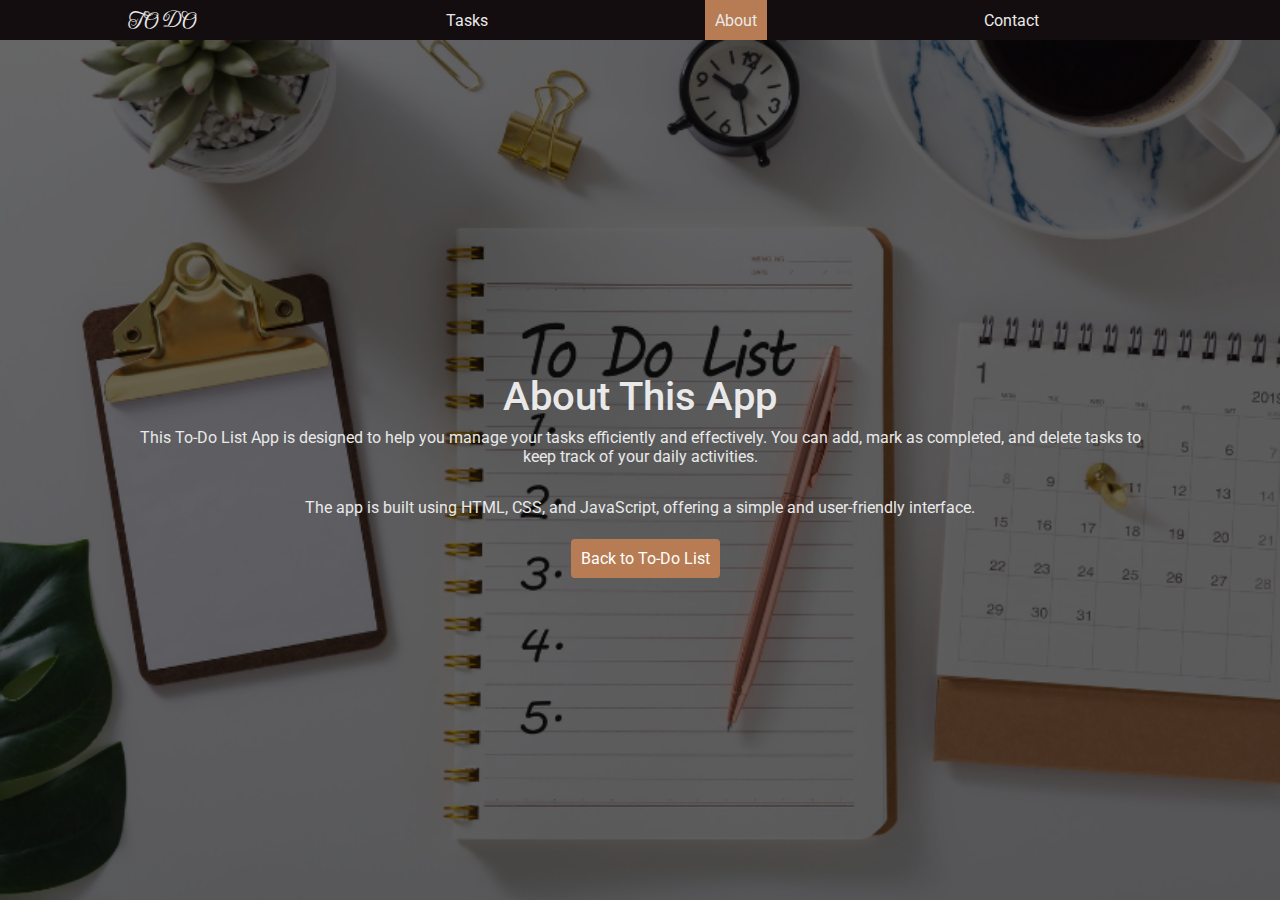
<file: about.html>
<!DOCTYPE html>
<html lang="en">
  <head>
    <meta charset="UTF-8" />
    <meta name="viewport" content="width=device-width, initial-scale=1.0" />
    <link rel="stylesheet" href="styles/style.css" />
    <title>Task Manager</title>
  </head>
  <body>
    <header>
      <div class="container">
        <div class="logo">TO DO</div>
        <nav>
          <ul class="nav-list">
            <li><a href="tasks.html">Tasks</a></li>
            <li class="active"><a href="about.html">About</a></li>
            <li><a href="contact.html">Contact</a></li>
          </ul>
        </nav>
      </div>
    </header>

    <main>
      <div class="background"></div>

      <div class="cover">
        <div class="container">
          <h1 class="about-title">About This App</h1>
          <p class="about-text">
            This To-Do List App is designed to help you manage your tasks
            efficiently and effectively. You can add, mark as completed, and
            delete tasks to keep track of your daily activities.
          </p>
          <p class="about-text">
            The app is built using HTML, CSS, and JavaScript, offering a simple
            and user-friendly interface.
          </p>
          <a class="btn" href="tasks.html">Back to To-Do List</a>
        </div>
      </div>
    </main>

    <script src="js/app.js"></script>
  </body>
</html>
</file>
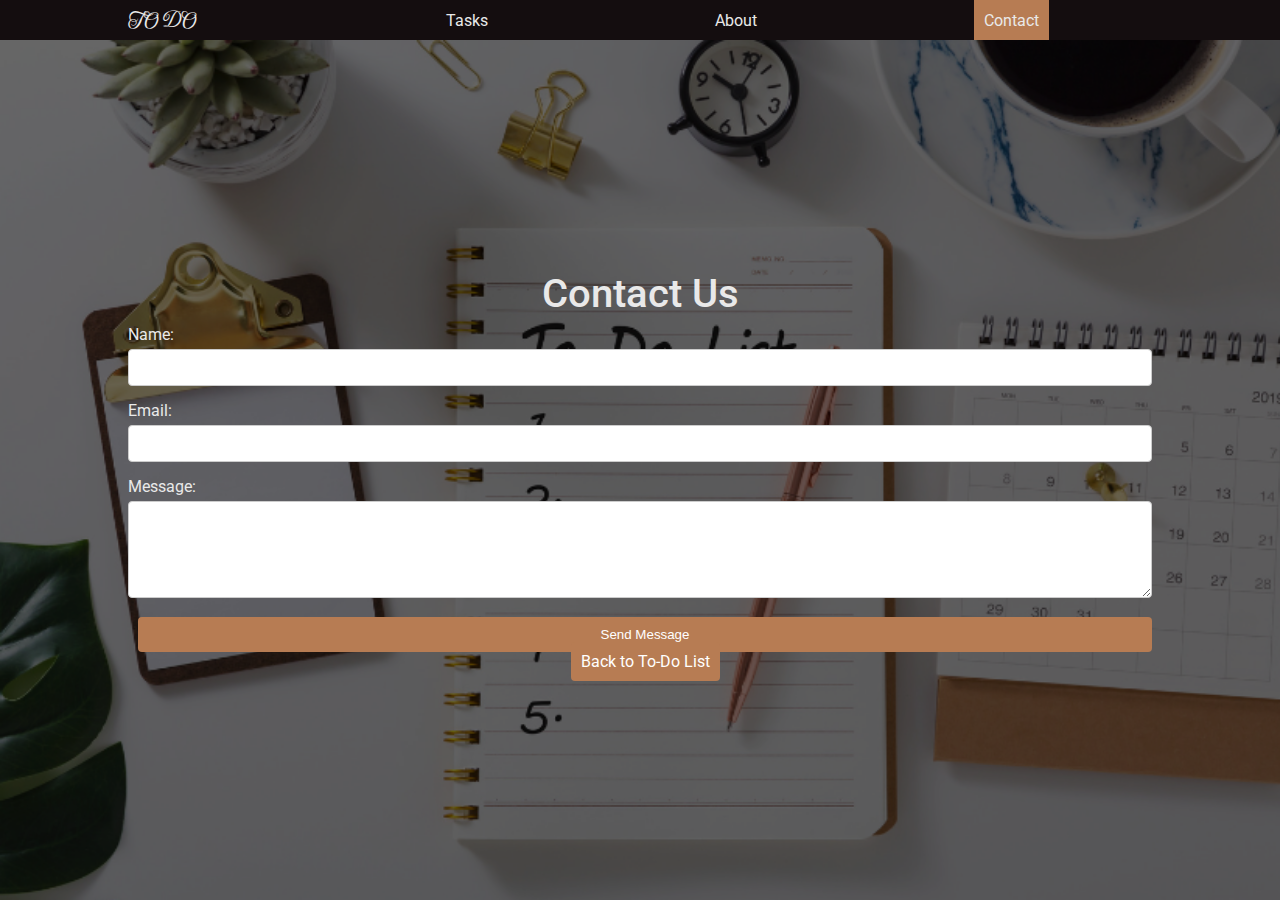
<file: contact.html>
<!DOCTYPE html>
<html lang="en">
  <head>
    <meta charset="UTF-8" />
    <meta name="viewport" content="width=device-width, initial-scale=1.0" />
    <link rel="stylesheet" href="styles/style.css" />
    <title>Task Manager</title>
  </head>
  <body>
    <header>
      <div class="container">
        <div class="logo">TO DO</div>
        <nav>
          <ul class="nav-list">
            <li><a href="tasks.html">Tasks</a></li>
            <li><a href="about.html">About</a></li>
            <li class="active"><a href="contact.html">Contact</a></li>
          </ul>
        </nav>
      </div>
    </header>

    <main>
      <div class="background"></div>

      <div class="cover">
        <div class="container">
          <h1 class="contact-title">Contact Us</h1>
          <form class="contact-form">
            <div class="form-group">
              <label for="name">Name:</label>
              <input type="text" id="name" name="name" required />
            </div>
            <div class="form-group">
              <label for="email">Email:</label>
              <input type="email" id="email" name="email" required />
            </div>
            <div class="form-group">
              <label for="message">Message:</label>
              <textarea
                id="message"
                name="message"
                rows="5"
                required
              ></textarea>
            </div>
            <button type="submit" class="btn">Send Message</button>
          </form>
          <a class="btn" href="tasks.html">Back to To-Do List</a>
        </div>
      </div>
    </main>

    <script src="js/app.js"></script>
  </body>
</html>
</file>
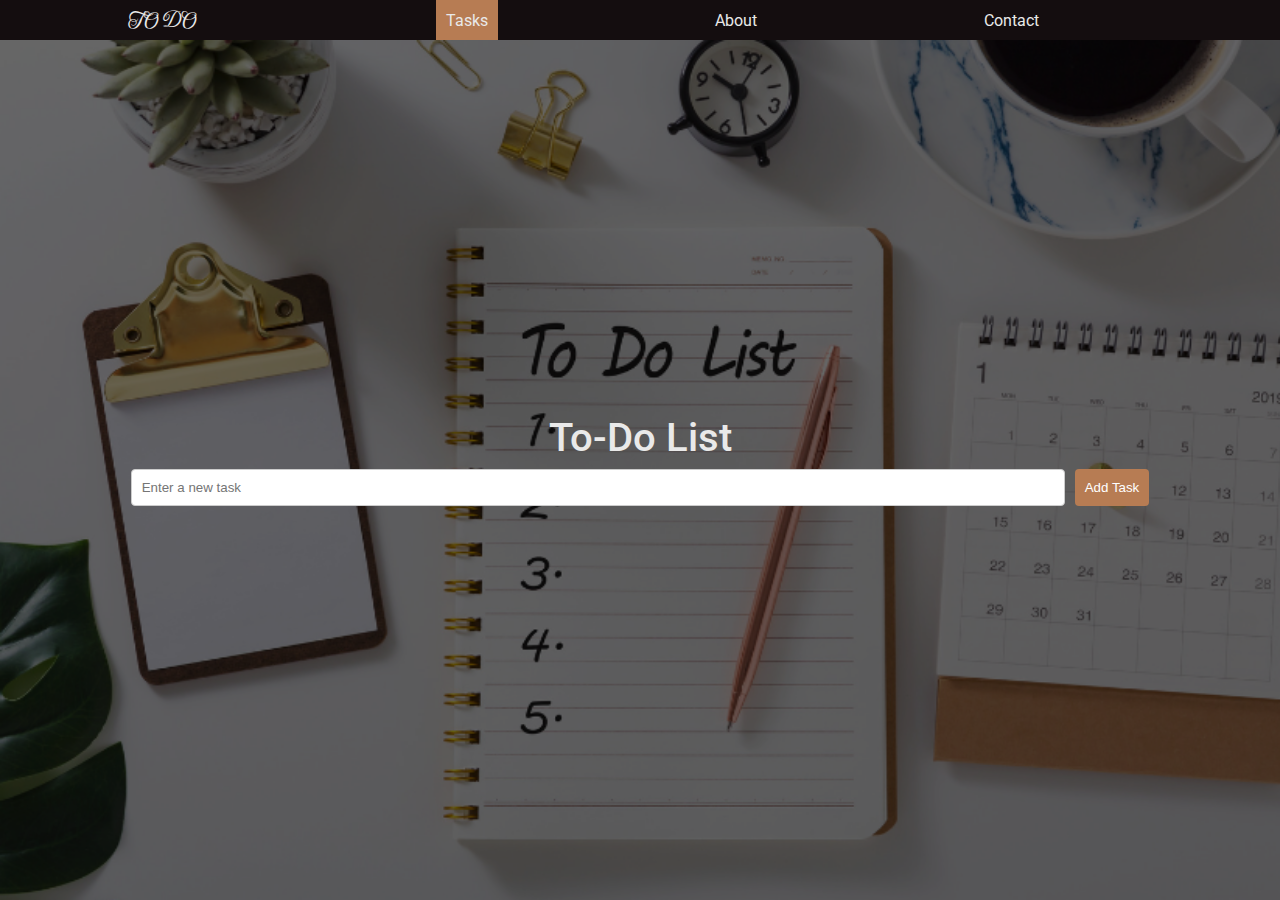
<file: tasks.html>
<!DOCTYPE html>
<html lang="en">
  <head>
    <meta charset="UTF-8" />
    <meta name="viewport" content="width=device-width, initial-scale=1.0" />
    <link rel="stylesheet" href="styles/style.css" />
    <title>Task Manager</title>
  </head>
  <body>
    <header>
      <div class="container">
        <div class="logo">TO DO</div>
        <nav>
          <ul class="nav-list">
            <li class="active"><a href="tasks.html">Tasks</a></li>
            <li><a href="about.html">About</a></li>
            <li><a href="contact.html">Contact</a></li>
          </ul>
        </nav>
      </div>
    </header>

    <main>
      <div class="background"></div>
      <div class="cover">
        <div class="container">
          <h1 class="list-head">To-Do List</h1>
          <form class="todo-form" id="todo-form">
            <input type="text" id="todo-input" placeholder="Enter a new task" />
            <button class="btn" type="submit">Add Task</button>
          </form>
          <ul class="task-list" id="todo-list"></ul>
        </div>
      </div>
    </main>

    <script src="js/app.js"></script>
  </body>
</html>
</file>
<file: styles/style.css>
@import url("https://fonts.googleapis.com/css2?family=Gwendolyn:wght@700&display=swap");
@import url("https://fonts.googleapis.com/css2?family=Nunito+Sans:ital,opsz,wght@0,6..12,200..1000;1,6..12,200..1000&family=Roboto:ital,wght@0,100;0,300;0,400;0,500;0,700;0,900;1,100;1,300;1,400;1,500;1,700;1,900&display=swap");
@import url("https://cdnjs.cloudflare.com/ajax/libs/font-awesome/6.5.2/css/all.min.css");

:root {
  --orange: #b77c53;
  --brown: #614031;
  --black: #140d0f;
  --green: #6e6d54;
  --white: #e9e9e9;
}

/* ---------- general styles ---------- */

* {
  box-sizing: border-box;
  padding: 0;
  margin: 0;
}

ul {
  list-style: none;
}

a {
  text-decoration: none;
  color: var(--white);
}

.container {
  width: 80%;
  margin: auto;
}

.container h1 {
  color: var(--white);
}

.btn {
  padding: 10px;
  border: none;
  background-color: var(--orange);
  color: white;
  border-radius: 4px;
  cursor: pointer;
  margin-left: 10px;
}

.btn:hover {
  background-color: var(--brown);
}

body {
  font-family: "Roboto", sans-serif;
  font-weight: 400;
  font-style: normal;
}

/* ---------- header ---------- */

header {
  min-height: 2.5rem;
  background: var(--black);
  color: var(--white);
}

header .container {
  display: flex;
  justify-content: space-between;
  align-items: center;
}

header .logo {
  font-family: "Gwendolyn", cursive;
  font-weight: 700;
  font-style: normal;
  font-size: 1.5rem;
}

nav {
  width: 80%;
}

nav * {
  display: flex;
  align-items: center;
  height: 100%;
}

nav .nav-list {
  width: 100%;
  height: 2.5rem;
  justify-content: space-around;
}

nav .nav-list li {
  padding: 10px;
}

nav .nav-list li.active {
  background: var(--orange);
}

/* ---------- Main ---------- */

main {
  height: calc(100vh - 2.5rem);
  position: relative;
}

main .background {
  background-image: url(../images/cover.png);
  background-size: cover;
  z-index: -1;
  width: 100%;
  height: 100%;
  position: absolute;
}

main .cover {
  position: absolute;
  height: 100%;
  width: 100%;
  background-color: rgba(0, 0, 0, 0.6);
  display: flex;
  flex-direction: column;
  align-items: center;
  justify-content: center;
  text-align: center;
  color: var(--white);
}

main .cover h1 {
  font-size: 2.5rem;
  font-weight: 500;
  margin-bottom: 0.5rem;
}

main .cover h1 span {
  color: var(--orange);
}

main .cover h5 {
  font-size: 0.9rem;
  font-weight: 400;
  letter-spacing: 1px;
}

/* ---------- task page ---------- */

.task-page-cover {
  justify-content: start !important;
}

.task-page-container {
  margin: 0;
}

.list-head {
  margin-bottom: 20px;
}

.todo-form {
  display: flex;
  justify-content: center;
  margin-bottom: 20px;
}

.todo-form input {
  padding: 10px;
  border: 1px solid #ccc;
  border-radius: 4px;
  width: calc(100% - 90px);
}

.search-container {
  display: flex;
  align-items: center;
  justify-content: space-around;
  margin-bottom: 10px;
}

.search-container input {
  padding: 10px;
}

.task-list {
  max-height: 24rem;
  overflow-y: auto;
  scrollbar-width: none; /* Firefox */
  -ms-overflow-style: none; /* Internet Explorer 10+ */
}

ul::-webkit-scrollbar {
  /* Webkit browsers */
  width: 0;
  height: 0;
}

.task {
  background: var(--white);
  color: var(--black);
  padding: 17px;
  border-bottom: 1px solid #ddd;
  display: flex;
  justify-content: space-between;
  align-items: center;
  border-radius: 15px;
  margin-bottom: 7px;
}

li:last-child {
  border-bottom: none;
}

li.completed {
  text-decoration: line-through;
  background: #888;
  border: 0;
}

.delete-button,
.edit-btn {
  background: none;
  border: none;
  cursor: pointer;
  font-size: 16px;
}

.delete-button {
  color: #dc3545;
  margin-left: 5px;
}

@media only screen and (max-width: 768px) {
  .search-container {
    flex-direction: column;
  }
}

/* ---------- about page ---------- */

.about-title {
  margin-bottom: 20px;
  color: var(--white);
}

.about-text {
  margin-bottom: 32px;
  color: var(--white);
}

/* ---------- contact page ---------- */

.contact-title {
  margin-bottom: 20px;
  color: var(--white);
}

.contact-form {
  display: flex;
  flex-direction: column;
  gap: 15px;
}

.form-group {
  text-align: left;
}

.form-group label {
  display: block;
  margin-bottom: 5px;
  color: var(--white);
}

.form-group input,
.form-group textarea {
  width: 100%;
  padding: 10px;
  border: 1px solid #ccc;
  border-radius: 4px;
}

.submit-btn {
  margin-bottom: 25px;
}
</file>
